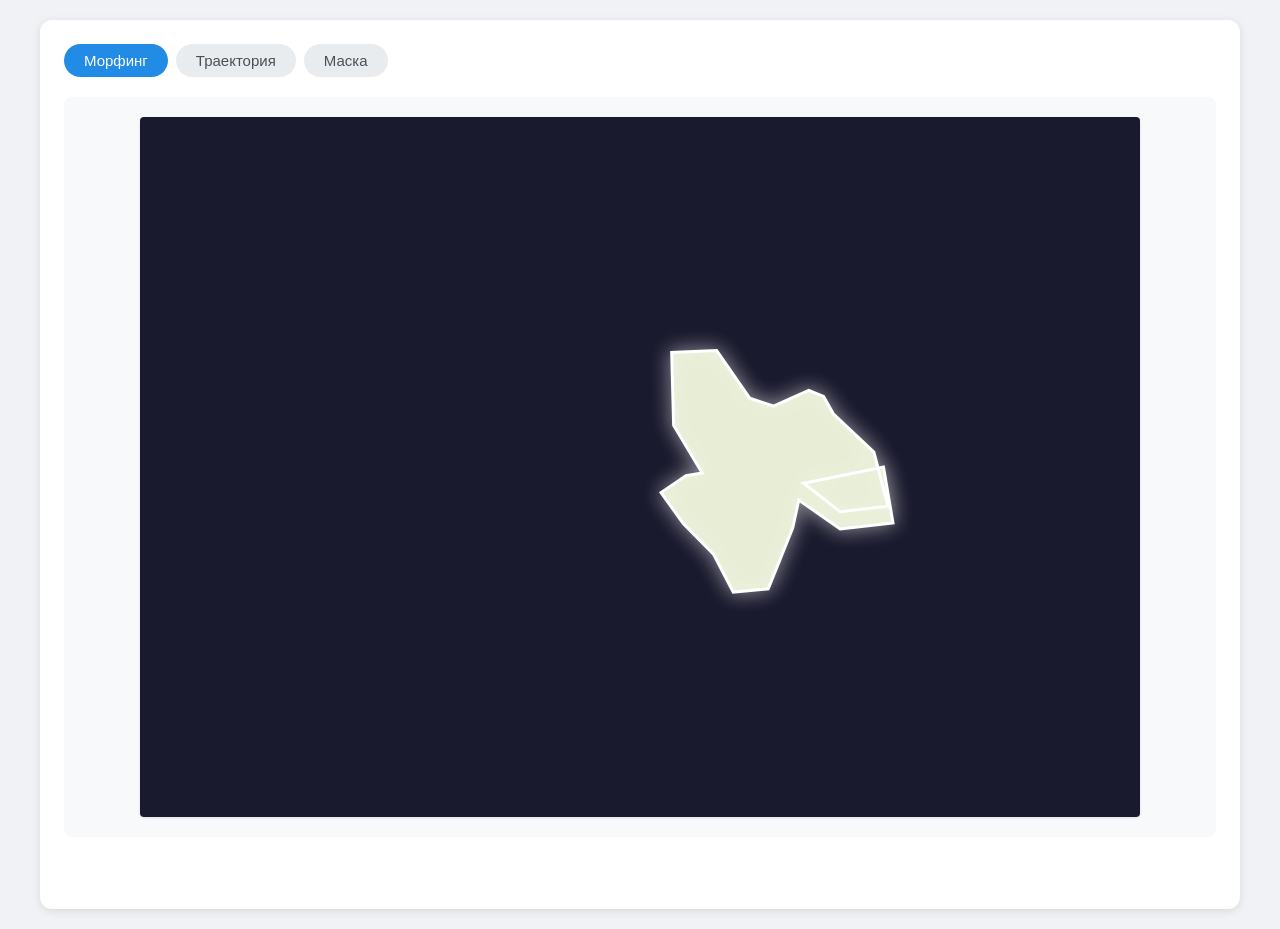
<file: Чердынцев Вторая Лаба/index.html>
<!DOCTYPE html>
<html lang="ru">
<head>
    <meta charset="UTF-8">
    <meta name="viewport" content="width=device-width, initial-scale=1.0">
    <title>Три режима</title>
    <link rel="stylesheet" href="styles.css">
</head>
<body>
    <div class="app">
        <div class="toolbar">
            <button class="mode-btn" data-mode="morph">Морфинг</button>
            <button class="mode-btn" data-mode="path">Траектория</button>
            <button class="mode-btn" data-mode="mask">Маска</button>
        </div>

        <div class="canvas-container">
            <canvas id="mainCanvas" width="1000" height="700"></canvas>
        </div>

        <div class="mask-hint" id="maskHint">🖱️ двигайте мышкой — маска покажет скрытое</div>
    </div>

    <script src="script.js"></script>
</body>
</html>
</file>
<file: Чердынцев Вторая Лаба/styles.css>
/* styles.css */
* {
    margin: 0;
    padding: 0;
    box-sizing: border-box;
}

body {
    background: #f0f2f5;
    font-family: -apple-system, BlinkMacSystemFont, 'Segoe UI', Roboto, sans-serif;
    display: flex;
    justify-content: center;
    align-items: center;
    min-height: 100vh;
    padding: 20px;
}

.app {
    background: white;
    border-radius: 12px;
    padding: 24px;
    box-shadow: 0 2px 10px rgba(0,0,0,0.1);
    max-width: 1200px;
    width: 100%;
}

.toolbar {
    display: flex;
    gap: 8px;
    margin-bottom: 20px;
    flex-wrap: wrap;
}

.mode-btn {
    background: #e9ecef;
    border: none;
    color: #495057;
    font-size: 15px;
    padding: 8px 20px;
    border-radius: 20px;
    cursor: pointer;
    transition: all 0.2s;
    font-weight: 500;
}

.mode-btn:hover {
    background: #dee2e6;
}

.mode-btn.active {
    background: #228be6;
    color: white;
}

.canvas-container {
    background: #f8f9fa;
    border-radius: 8px;
    padding: 20px;
    display: flex;
    justify-content: center;
}

#mainCanvas {
    display: block;
    width: 100%;
    height: auto;
    border-radius: 4px;
    background: white;
    cursor: crosshair;
    box-shadow: 0 1px 3px rgba(0,0,0,0.1);
    max-width: 1000px;
}

.mask-hint {
    margin-top: 16px;
    text-align: center;
    color: #868e96;
    font-size: 14px;
    opacity: 0;
    transition: opacity 0.2s;
    padding: 8px;
    background: #f1f3f5;
    border-radius: 20px;
    display: inline-block;
    margin-left: auto;
    margin-right: auto;
}

.mask-hint.visible {
    opacity: 1;
}
</file>
